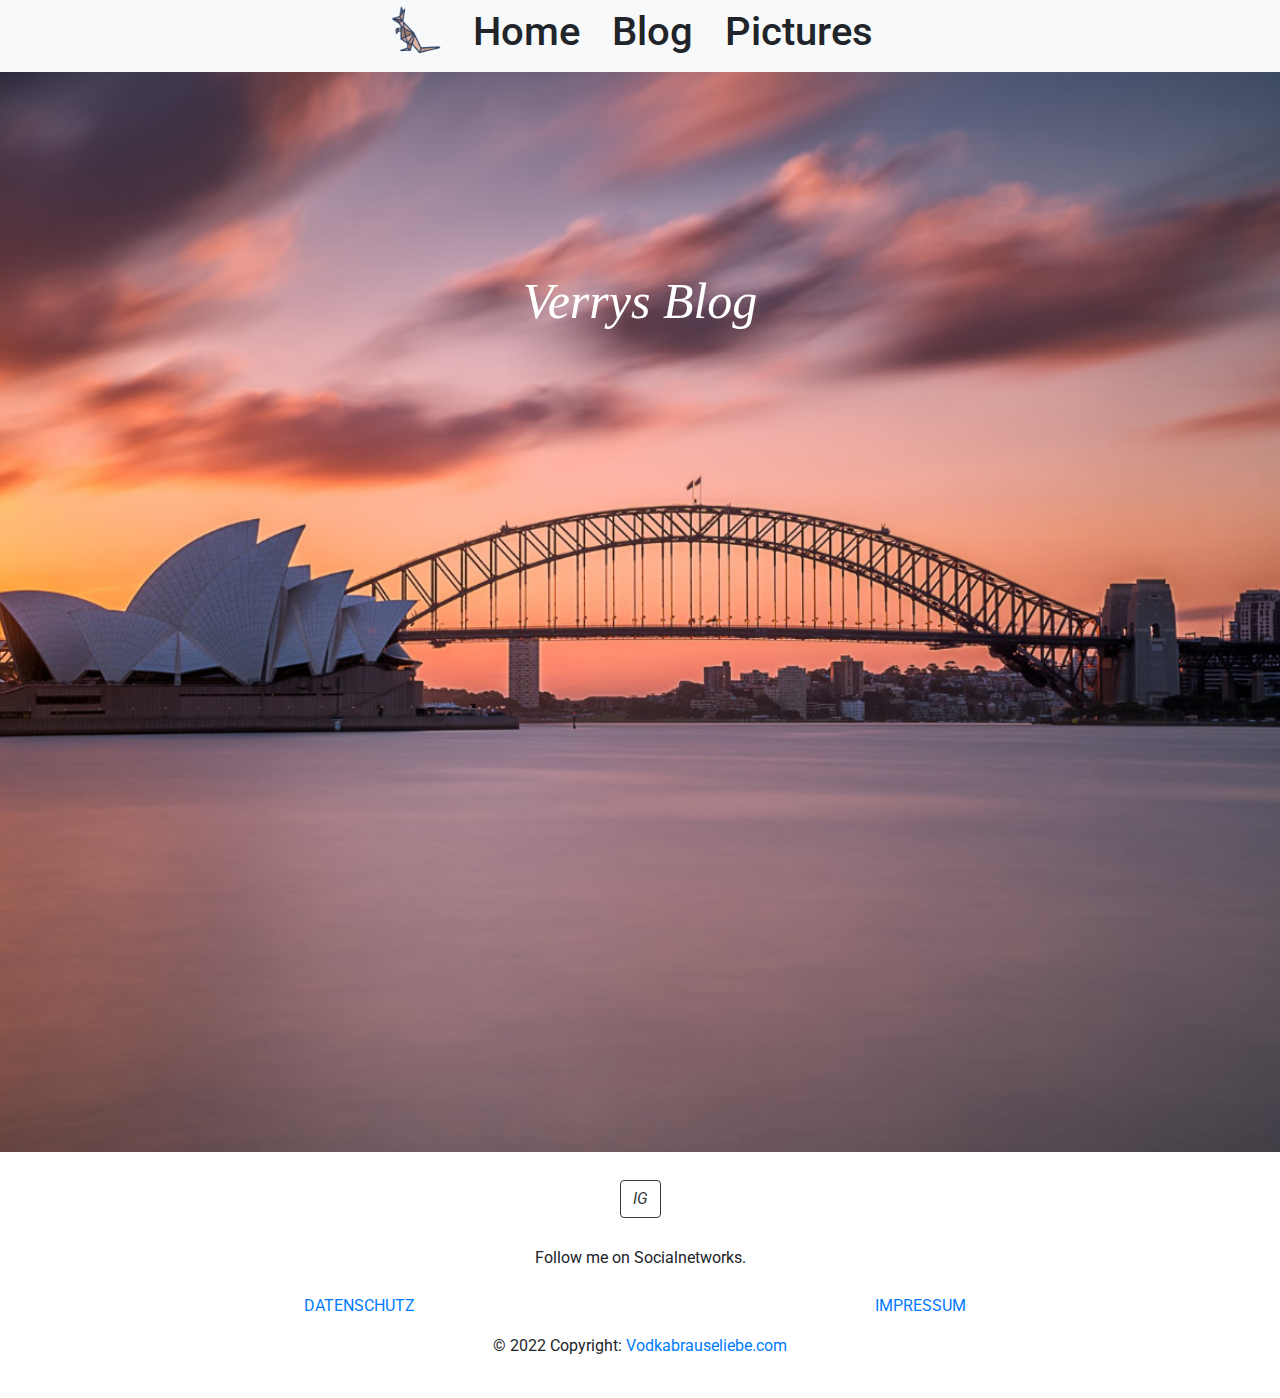
<file: index.html>
<!DOCTYPE html>
<html lang="de">


<head>
    <meta charset="UTF-8">
    <meta name="viewport" content="width=device-width, initial-scale=1, shrink-to-fit=no">
    <meta name="description" content="Verrys Travelblog Frontdescription">
    <title>Verrys Travelblog</title>
    <!--<link rel="stylesheet" type="text/css" href="design.css">-->
    <link rel="preconnect" href="https://fonts.googleapis.com">
<link rel="preconnect" href="https://fonts.gstatic.com" crossorigin>
<link rel="preconnect" href="https://fonts.googleapis.com">
<link rel="preconnect" href="https://fonts.gstatic.com" crossorigin>
<link href="https://fonts.googleapis.com/css2?family=Dancing+Script:wght@600&family=Roboto&display=swap" rel="stylesheet">    <!-- Bootstrap CSS -->
   
<link rel="stylesheet" href="https://cdn.jsdelivr.net/npm/bootstrap@4.0.0/dist/css/bootstrap.min.css" integrity="sha384-Gn5384xqQ1aoWXA+058RXPxPg6fy4IWvTNh0E263XmFcJlSAwiGgFAW/dAiS6JXm" crossorigin="anonymous">
</head>

<body>
  <script src="https://code.jquery.com/jquery-3.2.1.slim.min.js" integrity="sha384-KJ3o2DKtIkvYIK3UENzmM7KCkRr/rE9/Qpg6aAZGJwFDMVNA/GpGFF93hXpG5KkN" crossorigin="anonymous"></script>
  <script src="https://cdn.jsdelivr.net/npm/popper.js@1.12.9/dist/umd/popper.min.js" integrity="sha384-ApNbgh9B+Y1QKtv3Rn7W3mgPxhU9K/ScQsAP7hUibX39j7fakFPskvXusvfa0b4Q" crossorigin="anonymous"></script>
  <script src="https://cdn.jsdelivr.net/npm/bootstrap@4.0.0/dist/js/bootstrap.min.js" integrity="sha384-JZR6Spejh4U02d8jOt6vLEHfe/JQGiRRSQQxSfFWpi1MquVdAyjUar5+76PVCmYl" crossorigin="anonymous"></script>
    
  <ul class="nav justify-content-center bg-light">
    <li class="navbar-brand" href="#">
      <a>
      <img src="Pictures/kangaroo.png" loading="lazy" width="50" height="50" alt="nothing to show">
      </a>
    </li>
    <li class="nav-item" >
      <a class="nav-link h1" href="index.html">Home</a>
    </li>
    <li class="nav-item">
      <a class="nav-link h1" href="front_blog.html">Blog</a>
    </li>
    <li class="nav-item">
      <a class="nav-link h1" href="galerie.html">Pictures</a>
    </li>
    
  </ul>
 
</div>
<div class="bg-image"
style="
       background-image: url('Pictures/harbor.jpg');
       /* Full height */
       height: 1080px;
       

       /* Center and scale the image nicely */
       background-position: center;
       background-repeat: no-repeat;
       background-size:cover;
       "
>
   
   <div class="d-flex justify-content-center h-100">
      <p class="text-white mb-0" style="font-family:Cambria, Cochin, Georgia, Times, 'Times New Roman', serif; font-size: 50px;font-style:italic; margin-top:15%;">Verrys Blog</p>
      
    </div>
   

</div>

</body>
<!---Footer---->
<footer class="bg-white text-center text-black">
  <!-- Grid container -->
  <div class="container p-4">
    <!-- Section: Social media -->
    <section class="mb-4">
        
      <!-- Instagram -->
      <a class="btn btn-outline-dark btn-floating m-1" href="https://www.instagram.com/verryphobie/" role="button"
        ><i class="fab fa-instagram">IG</i
      ></a>     

    </section>
    <!-- Section: Social media -->

        <!--Grid row-->
      </form>
    </section>
    <!-- Section: Form -->

    <!-- Section: Text -->
    <section class="mb-4">
      <p>
        Follow me on Socialnetworks.
      </p>
    </section>
    <!-- Section: Text -->

    <!-- Section: Links -->
    <section class="">
      <!--Grid row-->
      <div class="row justify-content-around">
        <!--Grid column-->
        <div class="col-lg-3 col-md-6 mb-4 mb-md-0">
          <a class="text-black text-uppercase" href="Datenschutz.html" target="_blank">Datenschutz</a>
       </div>
        <!--Grid column-->

        <!--Grid column-->
        <div class="col-lg-3 col-md-6 mb-4 mb-md-0">
           <a class="text-black text-uppercase" href="impresssum.html" target="_blank">Impressum</a>
        </div>
        <!--Grid column-->   
  </div>
  <!-- Grid container -->

  <!-- Copyright -->
  <div class="text-center p-3" style="background-color: rgb(255, 255, 255);">
    © 2022 Copyright:
    <a class="text-black" href="https://mdbootstrap.com/">Vodkabrauseliebe.com</a>
  </div>
  <!-- Copyright -->
</footer>
<!-- Footer -->
<!-- Footer -->
</html>
</file>
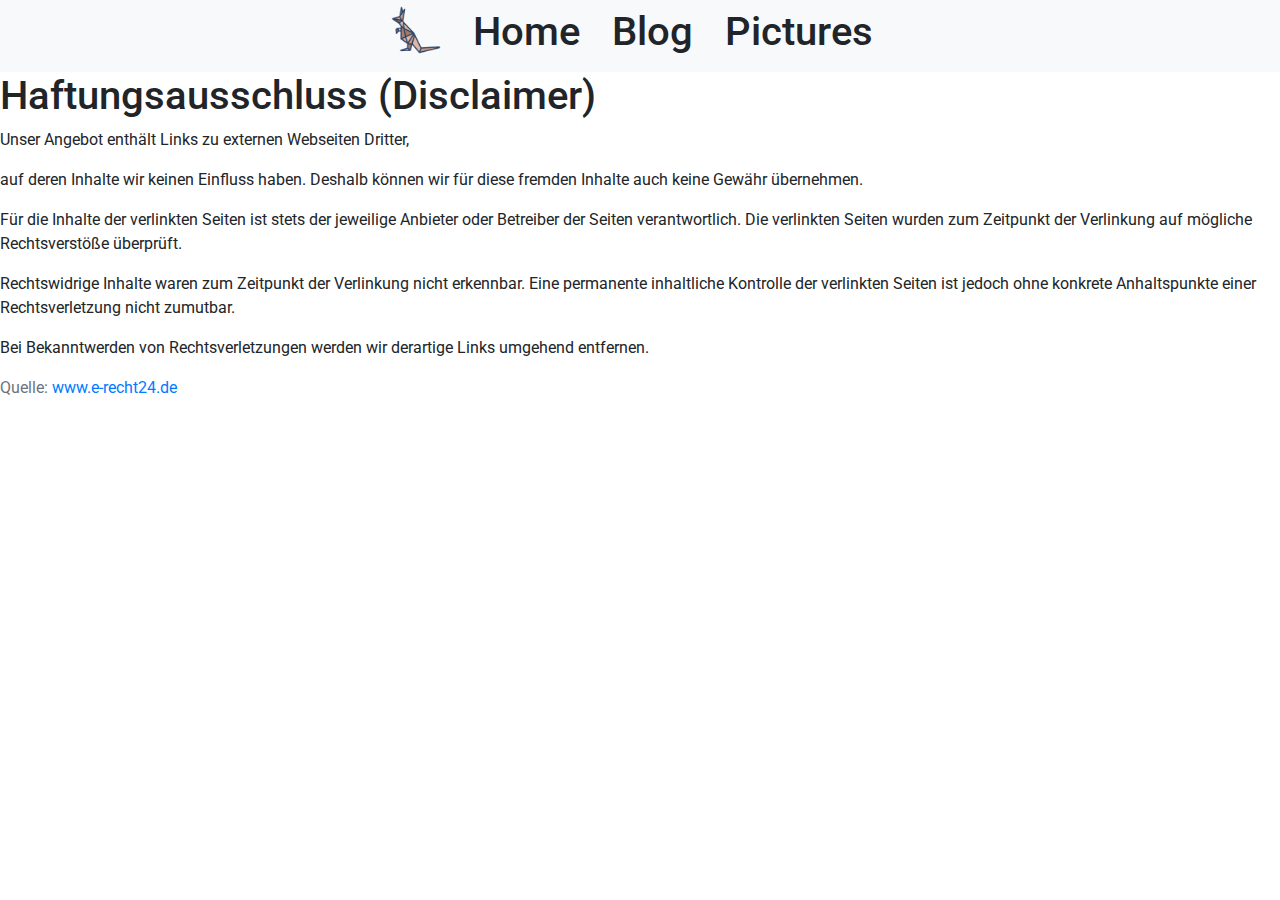
<file: Datenschutz.html>
<!DOCTYPE html>
<html lang="de">

  <head>
    <meta charset="UTF-8">
    <meta name="viewport" content="width=device-width, initial-scale=1, shrink-to-fit=no">
    <meta name="description" content="Verrys Travelblog Frontdescription">
    <title>Verrys Travelblog</title>
    <!--<link rel="stylesheet" type="text/css" href="design.css">-->
    <link rel="preconnect" href="https://fonts.googleapis.com">
<link rel="preconnect" href="https://fonts.gstatic.com" crossorigin>
<link rel="preconnect" href="https://fonts.googleapis.com">
<link rel="preconnect" href="https://fonts.gstatic.com" crossorigin>
<link href="https://fonts.googleapis.com/css2?family=Dancing+Script:wght@600&family=Roboto&display=swap" rel="stylesheet">    <!-- Bootstrap CSS -->
   
<link rel="stylesheet" href="https://cdn.jsdelivr.net/npm/bootstrap@4.0.0/dist/css/bootstrap.min.css" integrity="sha384-Gn5384xqQ1aoWXA+058RXPxPg6fy4IWvTNh0E263XmFcJlSAwiGgFAW/dAiS6JXm" crossorigin="anonymous">

<style>
    /* Some custom styles to beautify this example */
    .card{
        padding: 15px;
        font-size: 18px;
        background: #dbdfe5;
        margin-bottom: 15px;
    }
    .demo-content.bg-alt{
        background: #abb1b8;
    }
</style>
</head>



<body>
  <script src="https://code.jquery.com/jquery-3.2.1.slim.min.js" integrity="sha384-KJ3o2DKtIkvYIK3UENzmM7KCkRr/rE9/Qpg6aAZGJwFDMVNA/GpGFF93hXpG5KkN" crossorigin="anonymous"></script>
  <script src="https://cdn.jsdelivr.net/npm/popper.js@1.12.9/dist/umd/popper.min.js" integrity="sha384-ApNbgh9B+Y1QKtv3Rn7W3mgPxhU9K/ScQsAP7hUibX39j7fakFPskvXusvfa0b4Q" crossorigin="anonymous"></script>
  <script src="https://cdn.jsdelivr.net/npm/bootstrap@4.0.0/dist/js/bootstrap.min.js" integrity="sha384-JZR6Spejh4U02d8jOt6vLEHfe/JQGiRRSQQxSfFWpi1MquVdAyjUar5+76PVCmYl" crossorigin="anonymous"></script>
    
  <ul class="nav justify-content-center bg-light">
    <li class="navbar-brand" href="#">
      <a>
      <img src="Pictures/kangaroo.png" loading="lazy" width="50" height="50" alt="nothing to show">
      </a>
    </li>
    <li class="nav-item">
      <a class="nav-link h1" href="index.html">Home</a>
    </li>
    <li class="nav-item">
      <a class="nav-link h1" href="front_blog.html">Blog</a>
    </li>
    <li class="nav-item">
      <a class="nav-link h1" href="#">Pictures</a>
    </li>
    
  </ul>

<div class="bs-docs-section">
    <h1 id="disclaimer">Haftungsausschluss (Disclaimer)</h1>
    <p>Unser Angebot enthält Links zu externen Webseiten Dritter,</p> auf deren Inhalte wir keinen Einfluss haben. Deshalb können wir für diese fremden Inhalte auch keine Gewähr übernehmen.</p>
     Für die Inhalte der verlinkten Seiten ist stets der jeweilige Anbieter oder Betreiber der Seiten verantwortlich. Die verlinkten Seiten wurden zum Zeitpunkt der Verlinkung auf mögliche Rechtsverstöße überprüft.</p>
     Rechtswidrige Inhalte waren zum Zeitpunkt der Verlinkung nicht erkennbar. Eine permanente inhaltliche Kontrolle der verlinkten Seiten ist jedoch ohne konkrete Anhaltspunkte einer Rechtsverletzung nicht zumutbar.</p>
     Bei Bekanntwerden von Rechtsverletzungen werden wir derartige Links umgehend entfernen.</p>
  </div>
  
  <p class="text-muted">Quelle: <a href="https://www.e-recht24.de/impressum-generator.html">www.e-recht24.de</a></p>
  
</footer>
</file>
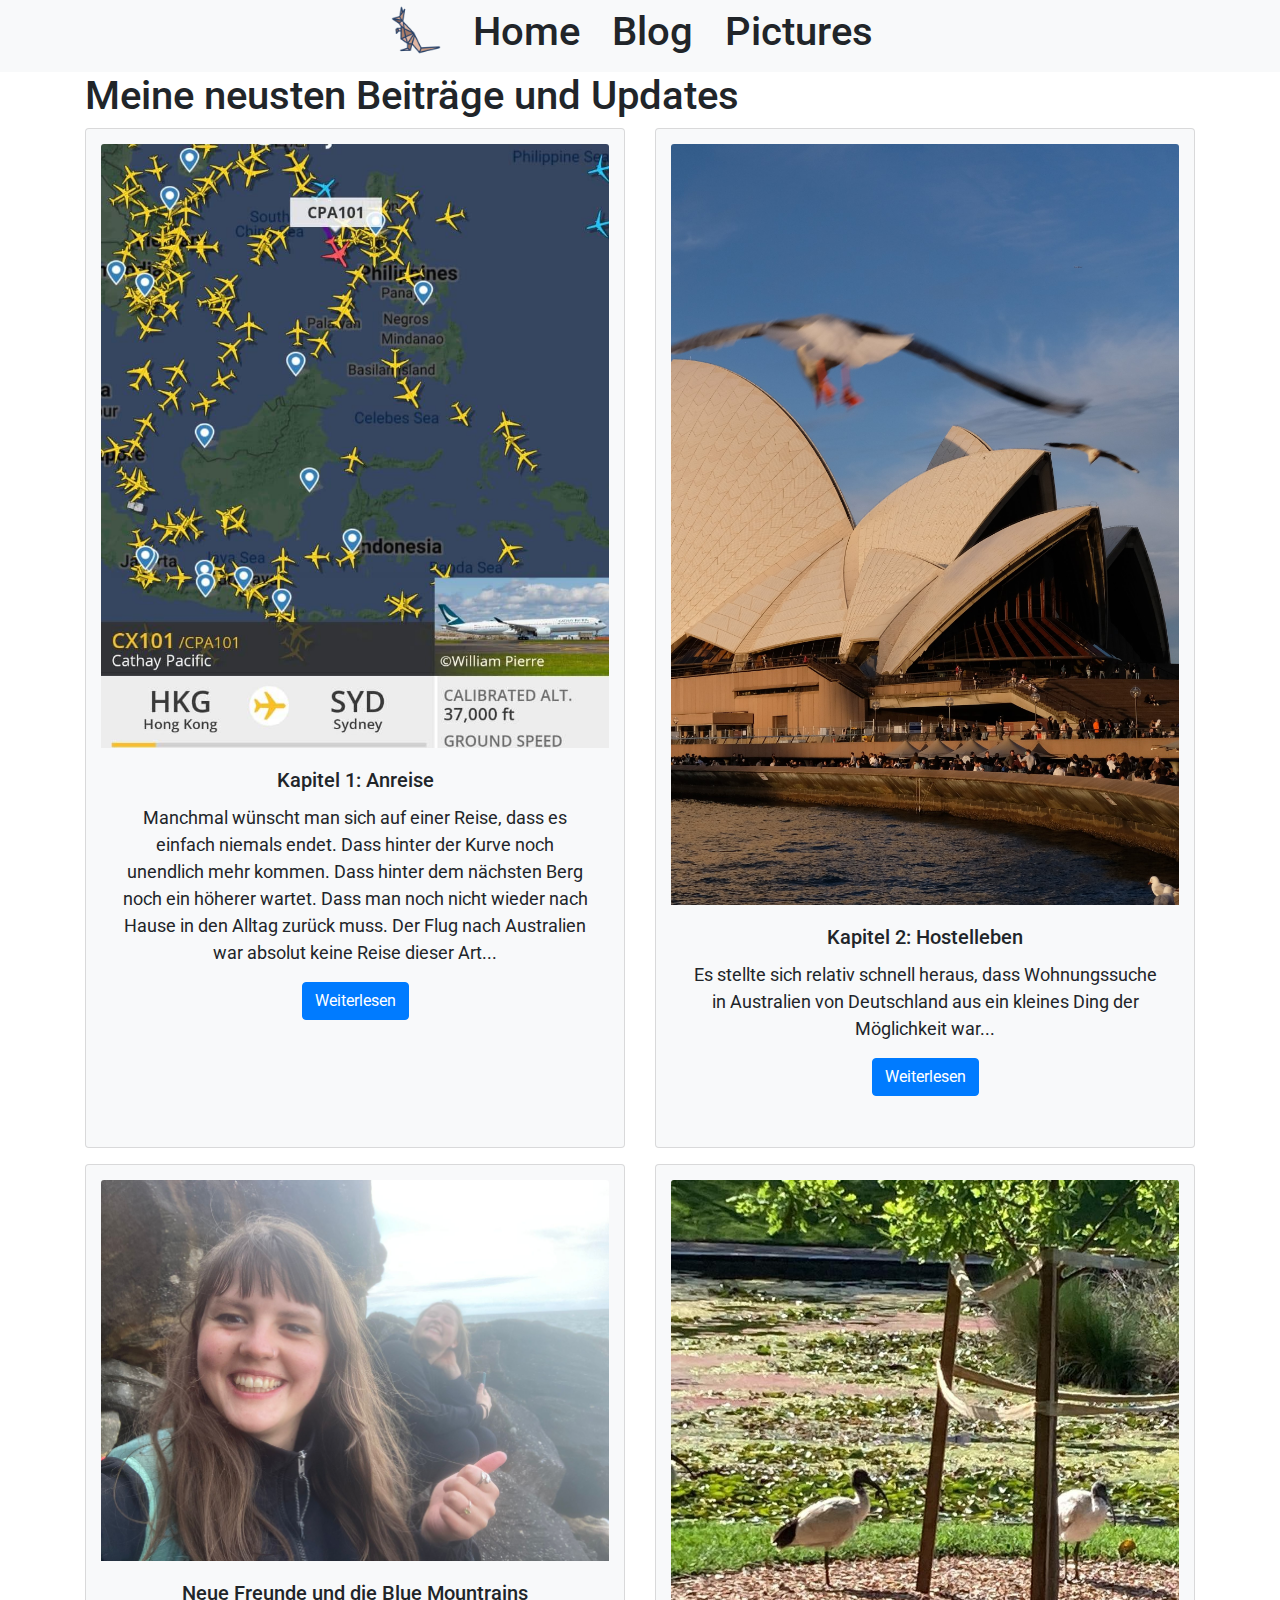
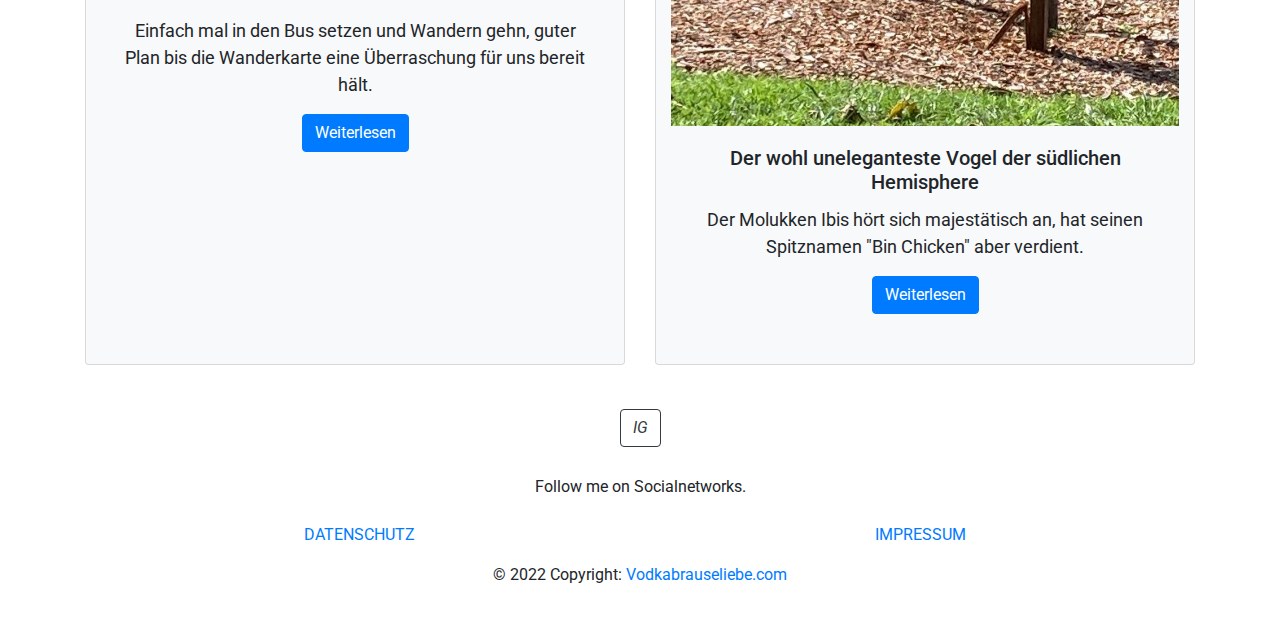
<file: front_blog.html>
<!DOCTYPE html>
<html lang="de">

<head>
    <meta charset="UTF-8">
    <meta name="viewport" content="width=device-width, initial-scale=1, shrink-to-fit=no">
    <meta name="description" content="Verrys Travelblog Frontdescription">
    <title>Verrys Travelblog</title>
    <!--<link rel="stylesheet" type="text/css" href="design.css">-->
    <link rel="preconnect" href="https://fonts.googleapis.com">
<link rel="preconnect" href="https://fonts.gstatic.com" crossorigin>
<link rel="preconnect" href="https://fonts.googleapis.com">
<link rel="preconnect" href="https://fonts.gstatic.com" crossorigin>
<link href="https://fonts.googleapis.com/css2?family=Dancing+Script:wght@600&family=Roboto&display=swap" rel="stylesheet">    <!-- Bootstrap CSS -->
   
<link rel="stylesheet" href="https://cdn.jsdelivr.net/npm/bootstrap@4.0.0/dist/css/bootstrap.min.css" integrity="sha384-Gn5384xqQ1aoWXA+058RXPxPg6fy4IWvTNh0E263XmFcJlSAwiGgFAW/dAiS6JXm" crossorigin="anonymous">

<style>
    /* Some custom styles to beautify this example */
    .card{
        padding: 15px;
        font-size: 18px;
        background: #dbdfe5;
        margin-bottom: 15px;
    }
    .demo-content.bg-alt{
        background: #abb1b8;
    }
</style>
</head>



<body>
  <script src="https://code.jquery.com/jquery-3.2.1.slim.min.js" integrity="sha384-KJ3o2DKtIkvYIK3UENzmM7KCkRr/rE9/Qpg6aAZGJwFDMVNA/GpGFF93hXpG5KkN" crossorigin="anonymous"></script>
  <script src="https://cdn.jsdelivr.net/npm/popper.js@1.12.9/dist/umd/popper.min.js" integrity="sha384-ApNbgh9B+Y1QKtv3Rn7W3mgPxhU9K/ScQsAP7hUibX39j7fakFPskvXusvfa0b4Q" crossorigin="anonymous"></script>
  <script src="https://cdn.jsdelivr.net/npm/bootstrap@4.0.0/dist/js/bootstrap.min.js" integrity="sha384-JZR6Spejh4U02d8jOt6vLEHfe/JQGiRRSQQxSfFWpi1MquVdAyjUar5+76PVCmYl" crossorigin="anonymous"></script>
    
  <ul class="nav justify-content-center bg-light">
    <li class="navbar-brand" >
      <a>
      <img src="Pictures/kangaroo.png" href="index.html" loading="lazy" width="50" height="50" alt="nothing to show">
      </a>
    </li>
    <li class="nav-item">
      <a class="nav-link h1" href="index.html">Home</a>
    </li>
    <li class="nav-item">
      <a class="nav-link h1" href="front_blog.html">Blog</a>
    </li>
    <li class="nav-item">
      <a class="nav-link h1" href="galerie.html">Pictures</a>
    </li>
    
  </ul>
 

<div class="container">
    <div class="row text center">
      <div class="col-lg-12">
    <div>
      <h1>Meine neusten Beiträge und Updates</h1>
      
    </div>
    
</div>
</div>
</div>
<div class="container">
    <div class="row ">
        <div class="col-md-6 mb-3">
            <div class="card h-100 mb-3 bg-light">
                <img src="Pictures/Flightrader1(1).jpg" class="card-img-top" alt="Sample Image">
                <div class="card-body text-center">
                    <h5 class="card-title">Kapitel 1: Anreise</h5>
                    <p class="card-text">Manchmal wünscht man sich auf einer Reise, dass es einfach niemals endet. Dass hinter der Kurve noch unendlich mehr kommen. Dass hinter dem nächsten Berg noch ein höherer wartet. Dass man noch nicht wieder nach Hause in den Alltag zurück muss. 
                      Der Flug nach Australien war absolut keine Reise dieser Art... 
                       </p>
                    <a href="travel_diary.html" class="btn btn-primary">Weiterlesen</a>
                </div>
            </div>
        </div>
        <div class="col-md-6 mb-3">
            <div class="card h-100 mb-3 bg-light">
                <img src="Pictures/DSCF6333 (2).JPG" class="card-img-top" alt="Sample Image">
                <div class="card-body text-center">
                    <h5 class="card-title">Kapitel 2: Hostelleben</h5>
                    <p class="card-text"> Es stellte sich relativ schnell heraus, dass Wohnungssuche in Australien von Deutschland aus ein kleines Ding der Möglichkeit war... </p>
                    <a href="travel_diary.html" class="btn btn-primary"> Weiterlesen</a>
                </div>
            </div>
        </div>
    </div>
    <div class="row">
        <div class="col-md-6 mb-3">
            <div class="card h-100 mb-3 bg-light">
                <img src="Pictures/Selfie1.jpg" class="card-img-top" alt="Sample Image">
                <div class="card-body text-center">
                    <h5 class="card-title">Neue Freunde und die Blue Mountrains</h5>
                    <p class="card-text">Einfach mal in den Bus setzen und Wandern gehn, guter Plan bis die Wanderkarte eine Überraschung für uns bereit hält.</p>
                    <a href="travel_diary.html/1-Eintrag" class="btn btn-primary">Weiterlesen</a>
                </div>
            </div>
        </div>
        <div class="col-md-6 mb-3 ">
            <div class="card h-100 bg-light">
                <img src="Pictures/BinBird3(1).jpg" class="card-img-top" alt="Sample Image">
                <div class="card-body text-center">
                    <h5 class="card-title">Der wohl uneleganteste Vogel der südlichen Hemisphere</h5>
                    <p class="card-text">
                        Der Molukken Ibis hört sich majestätisch an, hat seinen Spitznamen "Bin Chicken" aber verdient.
                    </p>
                    <a href="#travel_diary.html/2-Eintrag" class="btn btn-primary"> Weiterlesen</a>
                </div>
            </div>
        </div>
    </div>
</div>
</body>

<!-- Footer -->
<footer class="bg-white text-center text-black">
  <!-- Grid container -->
  <div class="container p-4">
    <!-- Section: Social media -->
    <section class="mb-4">
        
      <!-- Instagram -->
      <a class="btn btn-outline-dark btn-floating m-1" href="https://www.instagram.com/verryphobie/" role="button"
        ><i class="fab fa-instagram">IG</i
      ></a>     

    </section>
    <!-- Section: Social media -->

        <!--Grid row-->
      </form>
    </section>
    <!-- Section: Form -->

    <!-- Section: Text -->
    <section class="mb-4">
      <p>
        Follow me on Socialnetworks.
      </p>
    </section>
    <!-- Section: Text -->

    <!-- Section: Links -->
    <section class="">
      <!--Grid row-->
      <div class="row justify-content-around">
        <!--Grid column-->
        <div class="col-lg-3 col-md-6 mb-4 mb-md-0">
          <a class="text-black text-uppercase" href="Datenschutz.html" target="_blank">Datenschutz</a>
       </div>
        <!--Grid column-->

        <!--Grid column-->
        <div class="col-lg-3 col-md-6 mb-4 mb-md-0">
           <a class="text-black text-uppercase" href="impresssum.html" target="_blank">Impressum</a>
        </div>
        <!--Grid column-->   
  </div>
  <!-- Grid container -->

  <!-- Copyright -->
  <div class="text-center p-3" style="background-color: rgb(255, 255, 255);">
    © 2022 Copyright:
    <a class="text-black" href="https://mdbootstrap.com/">Vodkabrauseliebe.com</a>
  </div>
  <!-- Copyright -->
</footer>
<!-- Footer -->
</html>
</file>
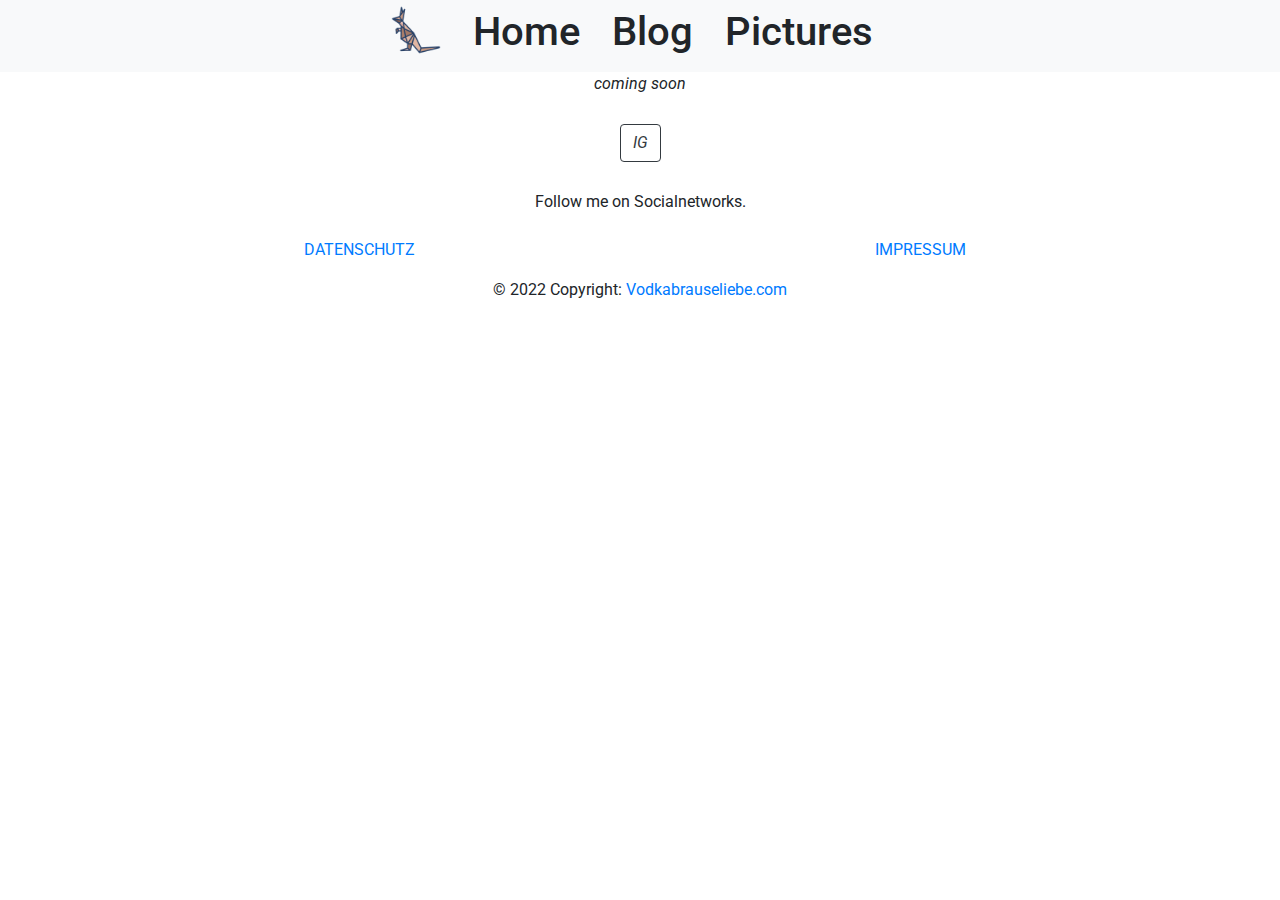
<file: galerie.html>
<!DOCTYPE html>
<html lang="de">


<head>
    <meta charset="UTF-8">
    <meta name="viewport" content="width=device-width, initial-scale=1, shrink-to-fit=no">
    <meta name="description" content="Verrys Travelblog Frontdescription">
    <title>Verrys Travelblog</title>
    <!--<link rel="stylesheet" type="text/css" href="design.css">-->
    <link rel="preconnect" href="https://fonts.googleapis.com">
<link rel="preconnect" href="https://fonts.gstatic.com" crossorigin>
<link rel="preconnect" href="https://fonts.googleapis.com">
<link rel="preconnect" href="https://fonts.gstatic.com" crossorigin>
<link href="https://fonts.googleapis.com/css2?family=Dancing+Script:wght@600&family=Roboto&display=swap" rel="stylesheet">    <!-- Bootstrap CSS -->
   
<link rel="stylesheet" href="https://cdn.jsdelivr.net/npm/bootstrap@4.0.0/dist/css/bootstrap.min.css" integrity="sha384-Gn5384xqQ1aoWXA+058RXPxPg6fy4IWvTNh0E263XmFcJlSAwiGgFAW/dAiS6JXm" crossorigin="anonymous">
</head>

<body>
  <script src="https://code.jquery.com/jquery-3.2.1.slim.min.js" integrity="sha384-KJ3o2DKtIkvYIK3UENzmM7KCkRr/rE9/Qpg6aAZGJwFDMVNA/GpGFF93hXpG5KkN" crossorigin="anonymous"></script>
  <script src="https://cdn.jsdelivr.net/npm/popper.js@1.12.9/dist/umd/popper.min.js" integrity="sha384-ApNbgh9B+Y1QKtv3Rn7W3mgPxhU9K/ScQsAP7hUibX39j7fakFPskvXusvfa0b4Q" crossorigin="anonymous"></script>
  <script src="https://cdn.jsdelivr.net/npm/bootstrap@4.0.0/dist/js/bootstrap.min.js" integrity="sha384-JZR6Spejh4U02d8jOt6vLEHfe/JQGiRRSQQxSfFWpi1MquVdAyjUar5+76PVCmYl" crossorigin="anonymous"></script>
    
  <ul class="nav justify-content-center bg-light">
    <li class="navbar-brand" href="#">
      <a>
      <img src="Pictures/kangaroo.png" loading="lazy" width="50" height="50" alt="nothing to show">
      </a>
    </li>
    <li class="nav-item" >
      <a class="nav-link h1" href="index.html">Home</a>
    </li>
    <li class="nav-item">
      <a class="nav-link h1" href="front_blog.html">Blog</a>
    </li>
    <li class="nav-item">
      <a class="nav-link h1" href="galerie.html">Pictures</a>
    </li>
  </ul>
</div>

<div class="text-center font-italic">coming soon</div>

</body>
<!---Footer---->
<footer class="bg-white text-center text-black">
  <!-- Grid container -->
  <div class="container p-4">
    <!-- Section: Social media -->
    <section class="mb-4">
        
      <!-- Instagram -->
      <a class="btn btn-outline-dark btn-floating m-1" href="https://www.instagram.com/verryphobie/" role="button"
        ><i class="fab fa-instagram">IG</i
      ></a>     

    </section>
    <!-- Section: Social media -->

        <!--Grid row-->
      </form>
    </section>
    <!-- Section: Form -->

    <!-- Section: Text -->
    <section class="mb-4">
      <p>
        Follow me on Socialnetworks.
      </p>
    </section>
    <!-- Section: Text -->

    <!-- Section: Links -->
    <section class="">
      <!--Grid row-->
      <div class="row justify-content-around">
        <!--Grid column-->
        <div class="col-lg-3 col-md-6 mb-4 mb-md-0">
          <a class="text-black text-uppercase" href="Datenschutz.html" target="_blank">Datenschutz</a>
       </div>
        <!--Grid column-->

        <!--Grid column-->
        <div class="col-lg-3 col-md-6 mb-4 mb-md-0">
           <a class="text-black text-uppercase" href="impresssum.html" target="_blank">Impressum</a>
        </div>
        <!--Grid column-->   
  </div>
  <!-- Grid container -->

  <!-- Copyright -->
  <div class="text-center p-3" style="background-color: rgb(255, 255, 255);">
    © 2022 Copyright:
    <a class="text-black" href="https://mdbootstrap.com/">Vodkabrauseliebe.com</a>
  </div>
  <!-- Copyright -->
</footer>
<!-- Footer -->
<!-- Footer -->
</html>
</file>
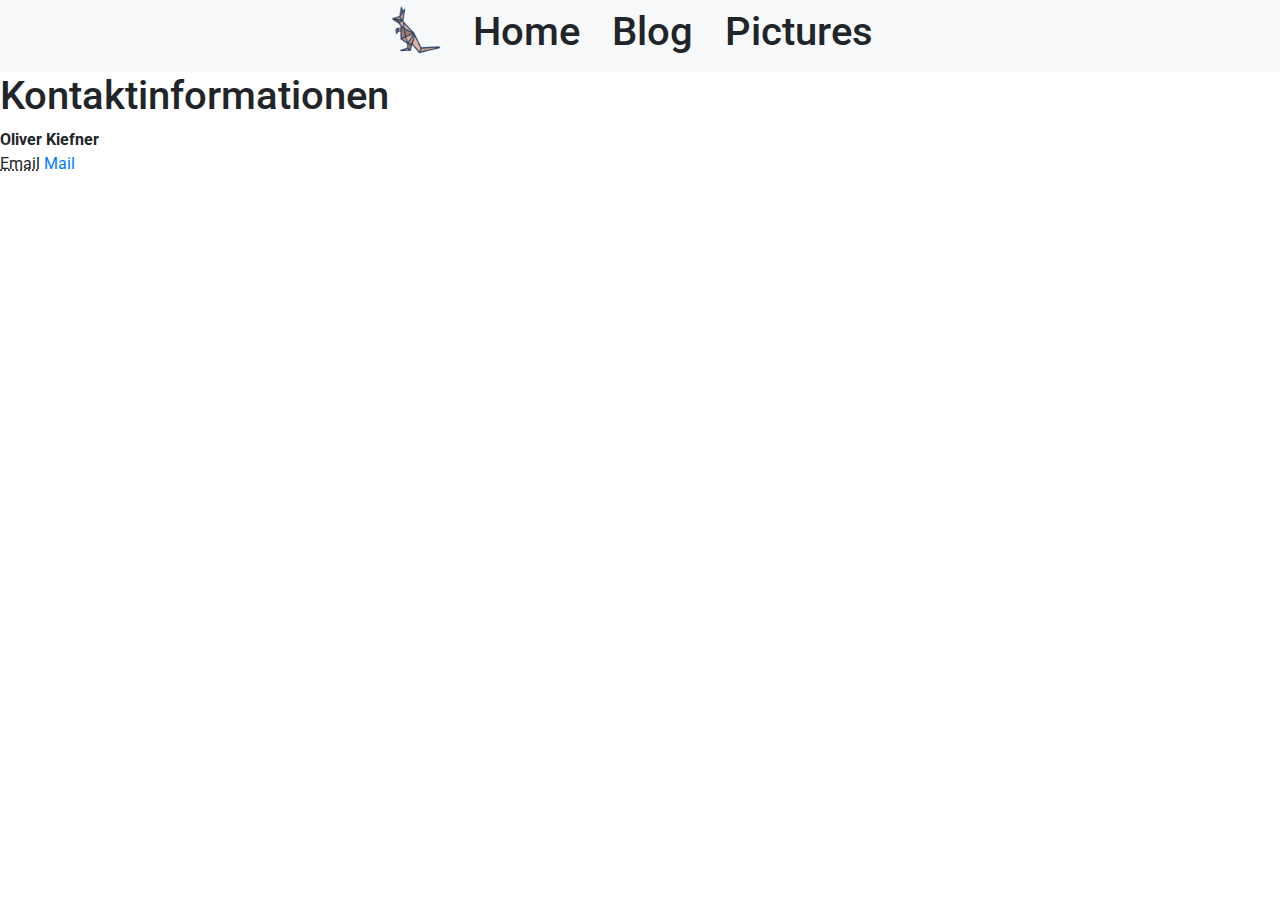
<file: impressum.html>
<!DOCTYPE html>
<html lang="de">

  <head>
    <meta charset="UTF-8">
    <meta name="viewport" content="width=device-width, initial-scale=1, shrink-to-fit=no">
    <meta name="description" content="Verrys Travelblog Frontdescription">
    <title>Verrys Travelblog</title>
    <!--<link rel="stylesheet" type="text/css" href="design.css">-->
    <link rel="preconnect" href="https://fonts.googleapis.com">
<link rel="preconnect" href="https://fonts.gstatic.com" crossorigin>
<link rel="preconnect" href="https://fonts.googleapis.com">
<link rel="preconnect" href="https://fonts.gstatic.com" crossorigin>
<link href="https://fonts.googleapis.com/css2?family=Dancing+Script:wght@600&family=Roboto&display=swap" rel="stylesheet">    <!-- Bootstrap CSS -->
   
<link rel="stylesheet" href="https://cdn.jsdelivr.net/npm/bootstrap@4.0.0/dist/css/bootstrap.min.css" integrity="sha384-Gn5384xqQ1aoWXA+058RXPxPg6fy4IWvTNh0E263XmFcJlSAwiGgFAW/dAiS6JXm" crossorigin="anonymous">

<style>
    /* Some custom styles to beautify this example */
    .card{
        padding: 15px;
        font-size: 18px;
        background: #dbdfe5;
        margin-bottom: 15px;
    }
    .demo-content.bg-alt{
        background: #abb1b8;
    }
</style>
</head>



<body>
  <script src="https://code.jquery.com/jquery-3.2.1.slim.min.js" integrity="sha384-KJ3o2DKtIkvYIK3UENzmM7KCkRr/rE9/Qpg6aAZGJwFDMVNA/GpGFF93hXpG5KkN" crossorigin="anonymous"></script>
  <script src="https://cdn.jsdelivr.net/npm/popper.js@1.12.9/dist/umd/popper.min.js" integrity="sha384-ApNbgh9B+Y1QKtv3Rn7W3mgPxhU9K/ScQsAP7hUibX39j7fakFPskvXusvfa0b4Q" crossorigin="anonymous"></script>
  <script src="https://cdn.jsdelivr.net/npm/bootstrap@4.0.0/dist/js/bootstrap.min.js" integrity="sha384-JZR6Spejh4U02d8jOt6vLEHfe/JQGiRRSQQxSfFWpi1MquVdAyjUar5+76PVCmYl" crossorigin="anonymous"></script>
    
  <ul class="nav justify-content-center bg-light">
    <li class="navbar-brand" href="#">
      <a>
      <img src="Pictures/kangaroo.png" loading="lazy" width="50" height="50" alt="nothing to show">
      </a>
    </li>
    <li class="nav-item">
      <a class="nav-link h1" href="index.html">Home</a>
    </li>
    <li class="nav-item">
      <a class="nav-link h1" href="front_blog.html">Blog</a>
    </li>
    <li class="nav-item">
      <a class="nav-link h1" href="#">Pictures</a>
    </li>
    
  </ul>
  
</body>
<div class="bs-docs-section">
    <h1 id="kontakt">Kontaktinformationen</h1>
    <address>
      <strong>Oliver Kiefner</strong><br>
      <abbr title="Email-Adresse">Email</abbr> <a href="mailto:o-kie@web.de">Mail</a>
    </address>
  </div>




</footer>
</file>
<file: design.css>
/*body{
    background-image: url("Opera_house.jpg");
    background-repeat: no-repeat;
    background-attachment: fixed;
    background-position: center;

}
.nav-item{00px;
}
/*
.in-picture-text{
    height:1080px;
    width:1920px;
    background-image: url("Opera_house.jpg");
    background-position: center;
    background-repeat: no-repeat;
    background-size: cover;
}
.in-picture-text h1{
    font-size: 60px;
    font-weight: 900;
    font-style: italic,bold;
    font-family: 'Dancing Script', cursive;
    color:aliceblue;
    margin-top: 40%;
    margin-left: 20%;
    -webkit-transform: rotate(-20deg); 
    -moz-transform: rotate(-20deg); 
}*/
</file>
